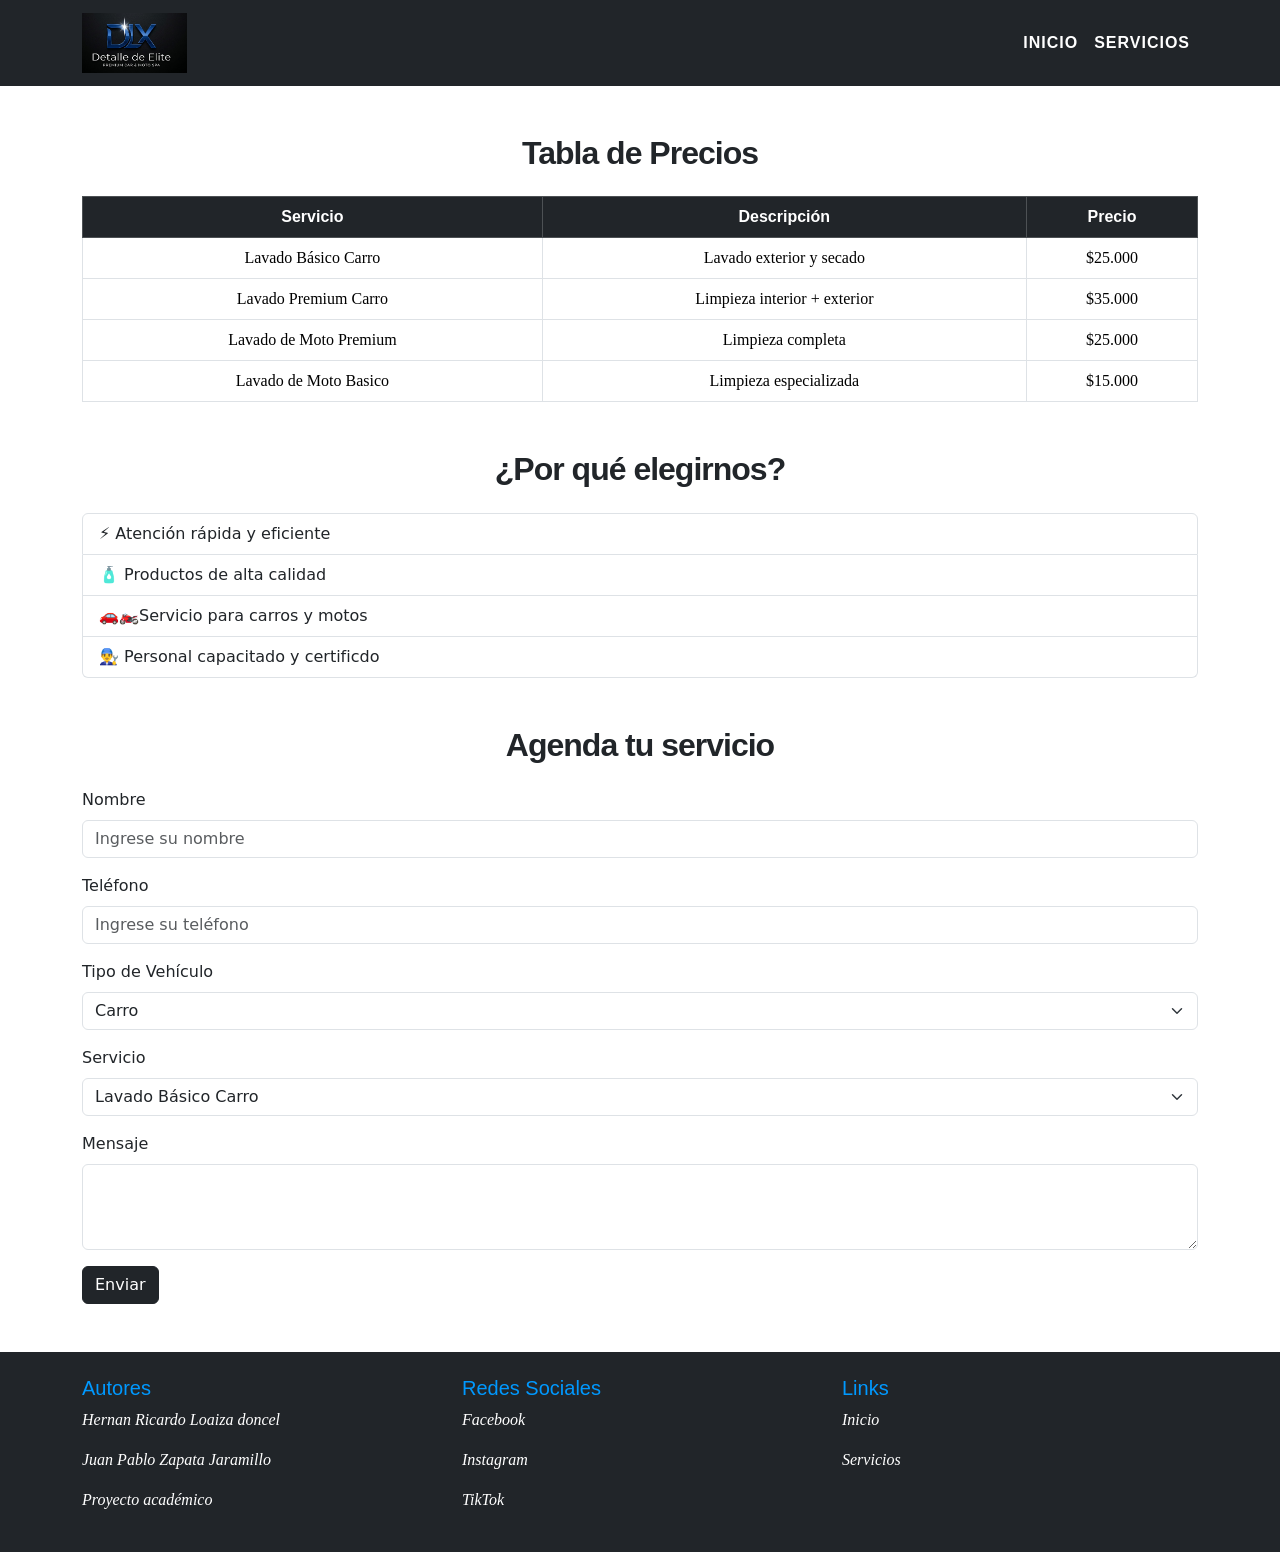
<file: pagina.html>
<!DOCTYPE html>
<html lang="es">

<head>
  <meta charset="UTF-8">
  <meta name="viewport" content="width=device-width, initial-scale=1.0">
  <title>Servicios - Detalles De elite</title>
  <link rel="icon" type="image/png" href="./imagenes/Logo.png" sizes="32x32">

  <!-- Bootstrap -->
  <link href="https://cdn.jsdelivr.net/npm/bootstrap@5.3.0/dist/css/bootstrap.min.css" rel="stylesheet">

  <!-- CSS -->
  <link rel="stylesheet" href="CSS/paginastyle.css">
</head>

<body>

  <!-- NAVBAR -->
  <nav class="navbar navbar-expand-lg navbar-dark bg-dark">
    <div class="container">
      <a class="navbar-brand" href="index.html">
        <img src="./imagenes/Logo.png" alt="Logo Detalles De Elite" style="height: 60px; margin-right: 20px;">
      </a>

      <button class="navbar-toggler" data-bs-toggle="collapse" data-bs-target="#menu">
        <span class="navbar-toggler-icon"></span>
      </button>

      <div class="collapse navbar-collapse" id="menu">
        <ul class="navbar-nav ms-auto">
          <li class="nav-item">
            <a class="nav-link" href="index.html"
              style="font-family: 'Trebuchet MS', sans-serif; font-weight: bold; text-transform: uppercase; letter-spacing: 1px;">inicio</a>
          </li>
          <li class="nav-item">
            <a class="nav-link active" href="pagina.html"
              style="font-family: 'Trebuchet MS', sans-serif; font-weight: bold; text-transform: uppercase; letter-spacing: 1px;">Servicios</a>
          </li>
        </ul>
      </div>
    </div>
  </nav>

  <!-- TABLA DE PRECIOS -->
  <section class="container mt-5">
    <h2 class="text-center">Tabla de Precios</h2>

    <table class="table table-bordered text-center mt-4">
      <thead class="table-dark">
        <tr>
          <th>Servicio</th>
          <th>Descripción</th>
          <th>Precio</th>
        </tr>
      </thead>

      <tbody>
        <tr>
          <td>Lavado Básico Carro</td>
          <td>Lavado exterior y secado</td>
          <td>$25.000</td>
        </tr>

        <tr>
          <td>Lavado Premium Carro</td>
          <td>Limpieza interior + exterior</td>
          <td>$35.000</td>
        </tr>

        <tr>
          <td>Lavado de Moto Premium</td>
          <td>Limpieza completa</td>
          <td>$25.000</td>
        </tr>

        <tr>
          <td>Lavado de Moto Basico</td>
          <td>Limpieza especializada</td>
          <td>$15.000</td>
        </tr>
      </tbody>
    </table>
  </section>

  <!-- LISTA DE BENEFICIOS -->
  <section class="container mt-5">
    <h2 class="text-center">¿Por qué elegirnos?</h2>

    <ul class="list-group mt-4">
      <li class="list-group-item">⚡ Atención rápida y eficiente</li>
      <li class="list-group-item">🧴 Productos de alta calidad</li>
      <li class="list-group-item">🚗🏍️Servicio para carros y motos</li>
      <li class="list-group-item">👨‍🔧 Personal capacitado y certificdo</li>
    </ul>
  </section>

  <!-- FORMULARIO -->
  <section class="container mt-5">
    <h2 class="text-center">Agenda tu servicio</h2>

    <form class="mt-4">

      <div class="mb-3">
        <label class="form-label">Nombre</label>
        <input type="text" class="form-control" placeholder="Ingrese su nombre">
      </div>

      <div class="mb-3">
        <label class="form-label">Teléfono</label>
        <input type="text" class="form-control" placeholder="Ingrese su teléfono">
      </div>

      <div class="mb-3">
        <label class="form-label">Tipo de Vehículo</label>
        <select class="form-select">
          <option>Carro</option>
          <option>Moto</option>
        </select>
      </div>

      <div class="mb-3">
        <label class="form-label">Servicio</label>
        <select class="form-select">
          <option>Lavado Básico Carro</option>
          <option>Lavado Premium Carro</option>
          <option>Lavado de Moto Premium</option>
          <option>Lavado de Motor Basico</option>
        </select>
      </div>

      <div class="mb-3">
        <label class="form-label">Mensaje</label>
        <textarea class="form-control" rows="3"></textarea>
      </div>

      <button class="btn btn-dark">Enviar</button>

    </form>
  </section>

  <!-- FOOTER -->
  <footer class="bg-dark text-white mt-5 p-4">
    <div class="container">
      <div class="row">

        <div class="col-md-4">
          <h5>Autores</h5>
          <p>Hernan Ricardo Loaiza doncel</p>
          <p>Juan Pablo Zapata Jaramillo</p>
          <p>Proyecto académico</p>
        </div>

        <div class="col-md-4">
          <h5>Redes Sociales</h5>
          <p>Facebook</p>
          <p>Instagram</p>
          <p>TikTok</p>
        </div>

        <div class="col-md-4">
          <h5>Links</h5>
          <p><a href="./index.html" class="link-menu">Inicio</a></p>
          <p><a href="./pagina.html" class="link-menu">Servicios</a></p>
        </div>

      </div>
    </div>
  </footer>

  <!-- JS Bootstrap -->
  <script src="https://cdn.jsdelivr.net/npm/bootstrap@5.3.0/dist/js/bootstrap.bundle.min.js"></script>

</body>

</html>
</file>
<file: CSS/paginastyle.css>
h2 {
    font-family: "Trebuchet MS", sans-serif;
    font-weight: 800;
    font-style: initial;
    letter-spacing: -1px;
}


h5 {
    font-family: "Trebuchet MS", sans-serif;
    color: #0099ff;

}

th{
    font-family: "Trebuchet MS", sans-serif;
}

td{
    font-family: 'Times New Roman', Times, serif;
}

p {
    font-family: 'Times New Roman', Times, serif;
    font-style: oblique;
}

.nav-link{
    color: white;
    text-decoration: none;
}

.nav-link:hover{
color: blue;
}

.link-menu {
    color: white;
    text-decoration: none;
}

.link-menu:hover {
    color: blue;
}

.precio-card {
    border-radius: 15px;
    padding: 20px;
    transition: transform 0.3s, box-shadow 0.3s;
    background: #f8f9fa;
}

.precio-card:hover {
    transform: scale(1.05);
    box-shadow: 0px 10px 20px rgba(0,0,0,0.2);
}

.destacado {
    background: #212529;
    color: white;
}

.destacado h4 {
    color: #ffc107;
}
</file>
